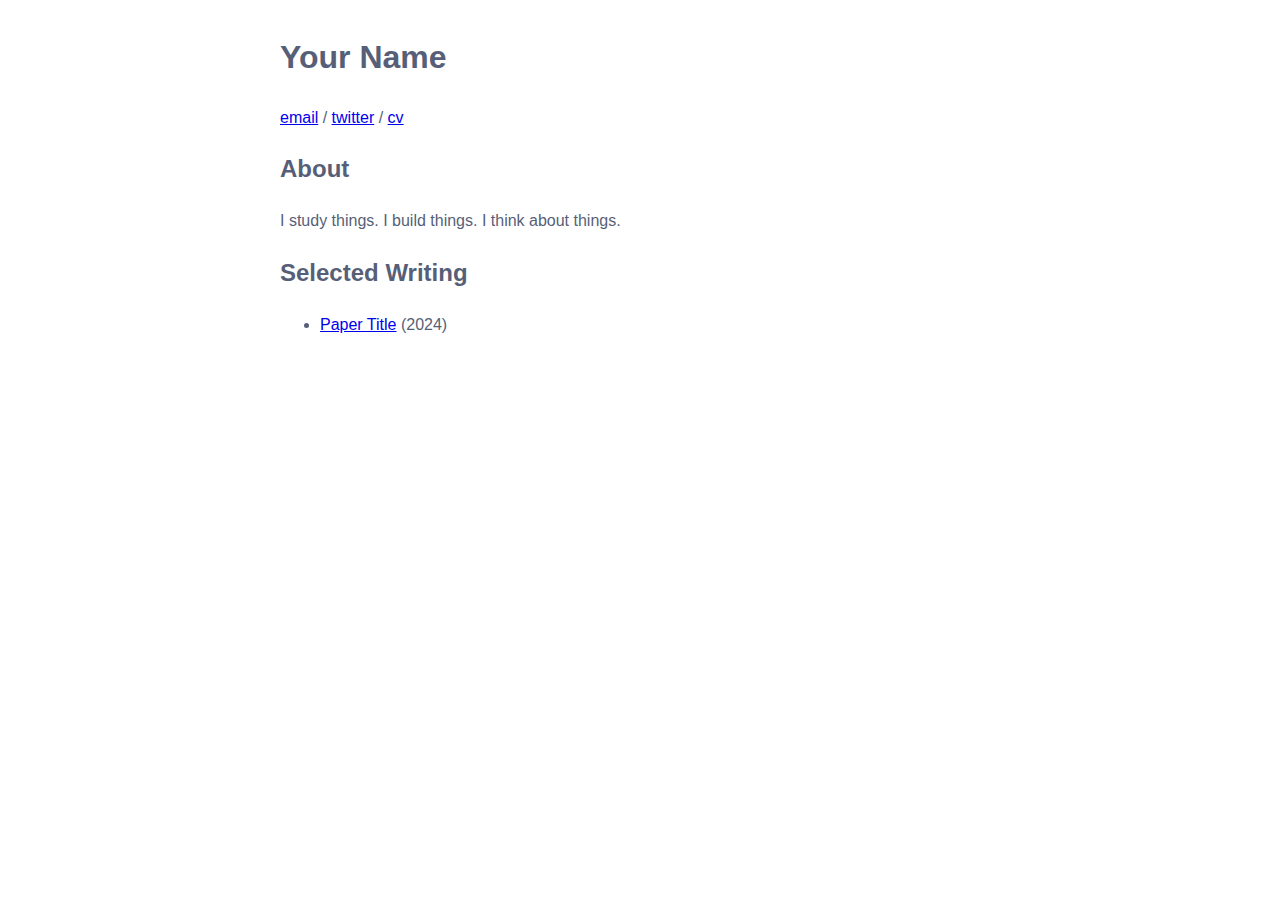
<file: index.html>
<!DOCTYPE html>
<html lang="en">
<head>
  <meta charset="UTF-8">
  <meta name="viewport" content="width=device-width, initial-scale=1.0">
  <title>Your Name</title>
  <link rel="stylesheet" href="style.css">
</head>
<body>
  <main>
    <h1>Your Name</h1>
    <p><a href="mailto:you@example.com">email</a> /
       <a href="https://twitter.com/yourhandle">twitter</a> /
       <a href="/cv.pdf">cv</a></p>

    <h2>About</h2>
    <p>I study things. I build things. I think about things.</p>

    <h2>Selected Writing</h2>
    <ul>
      <li><a href="#">Paper Title</a> (2024)</li>
    </ul>
  </main>
</body>
</html>
</file>
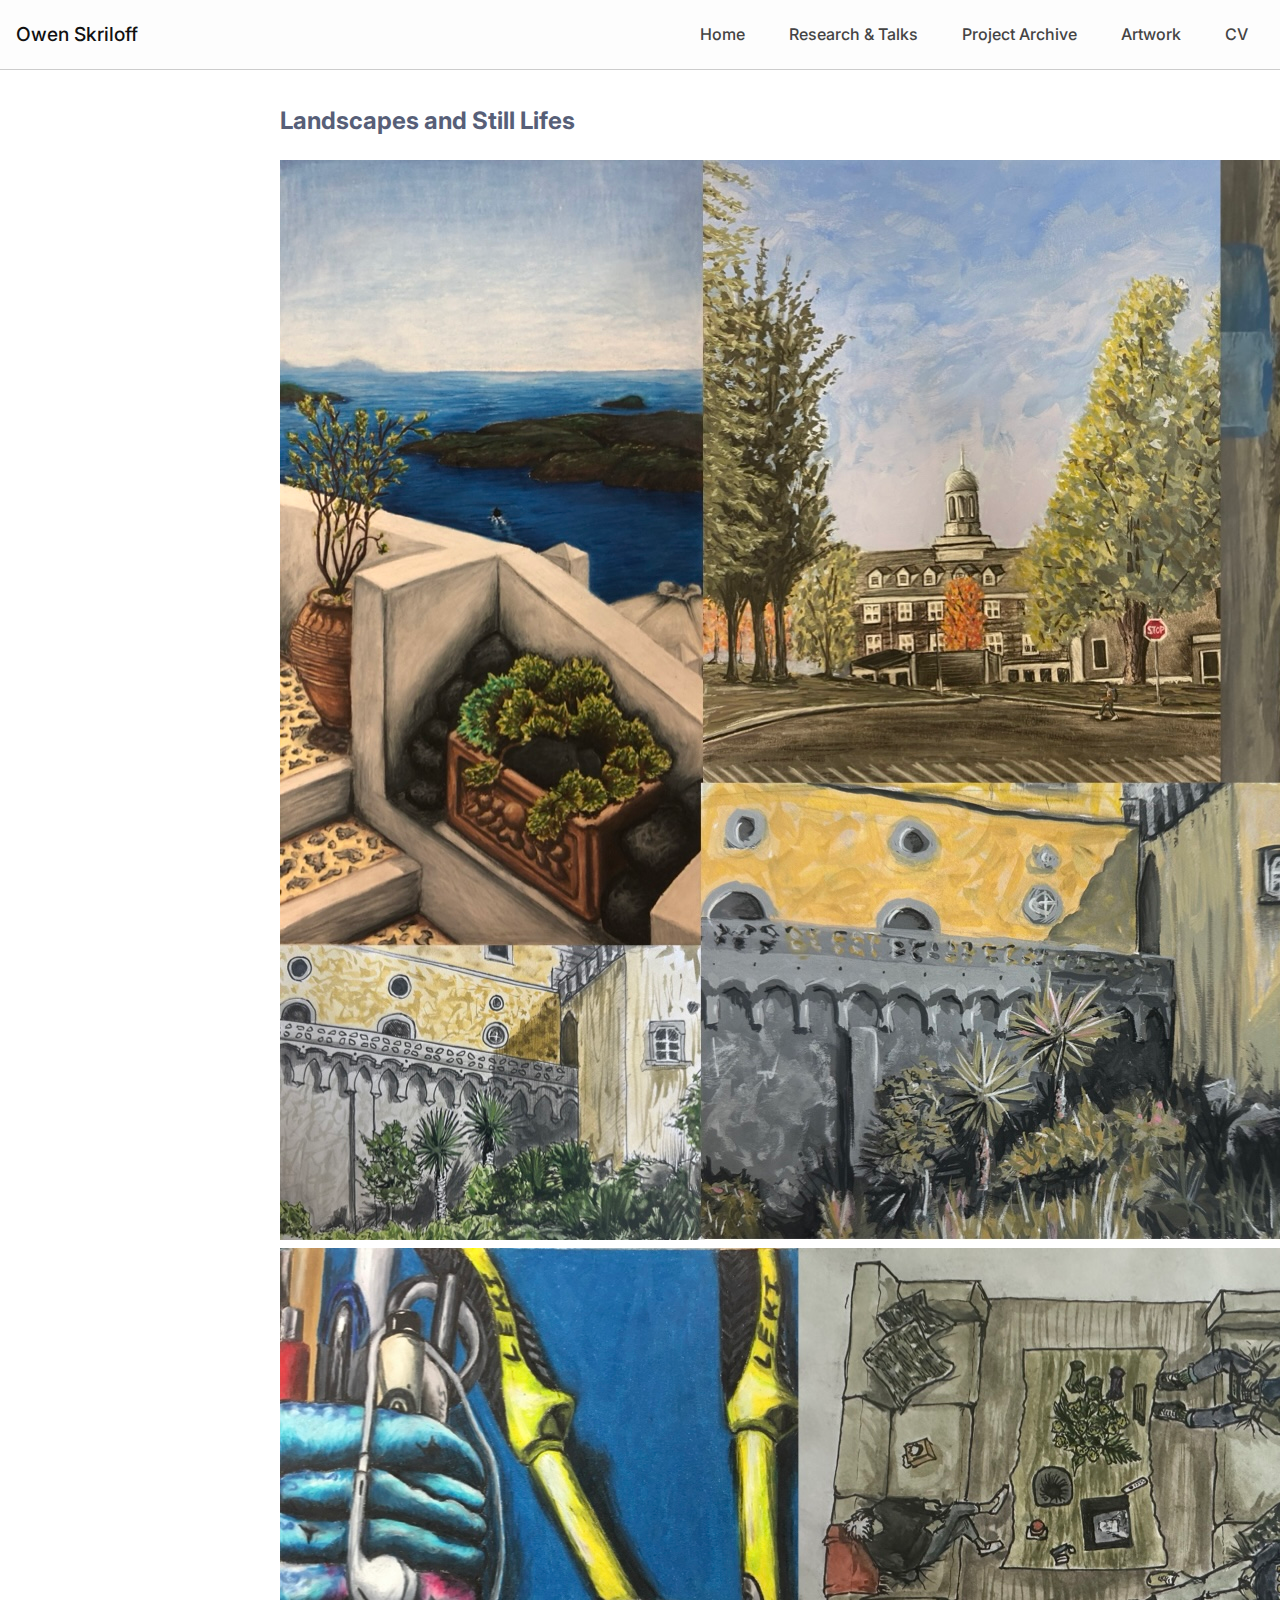
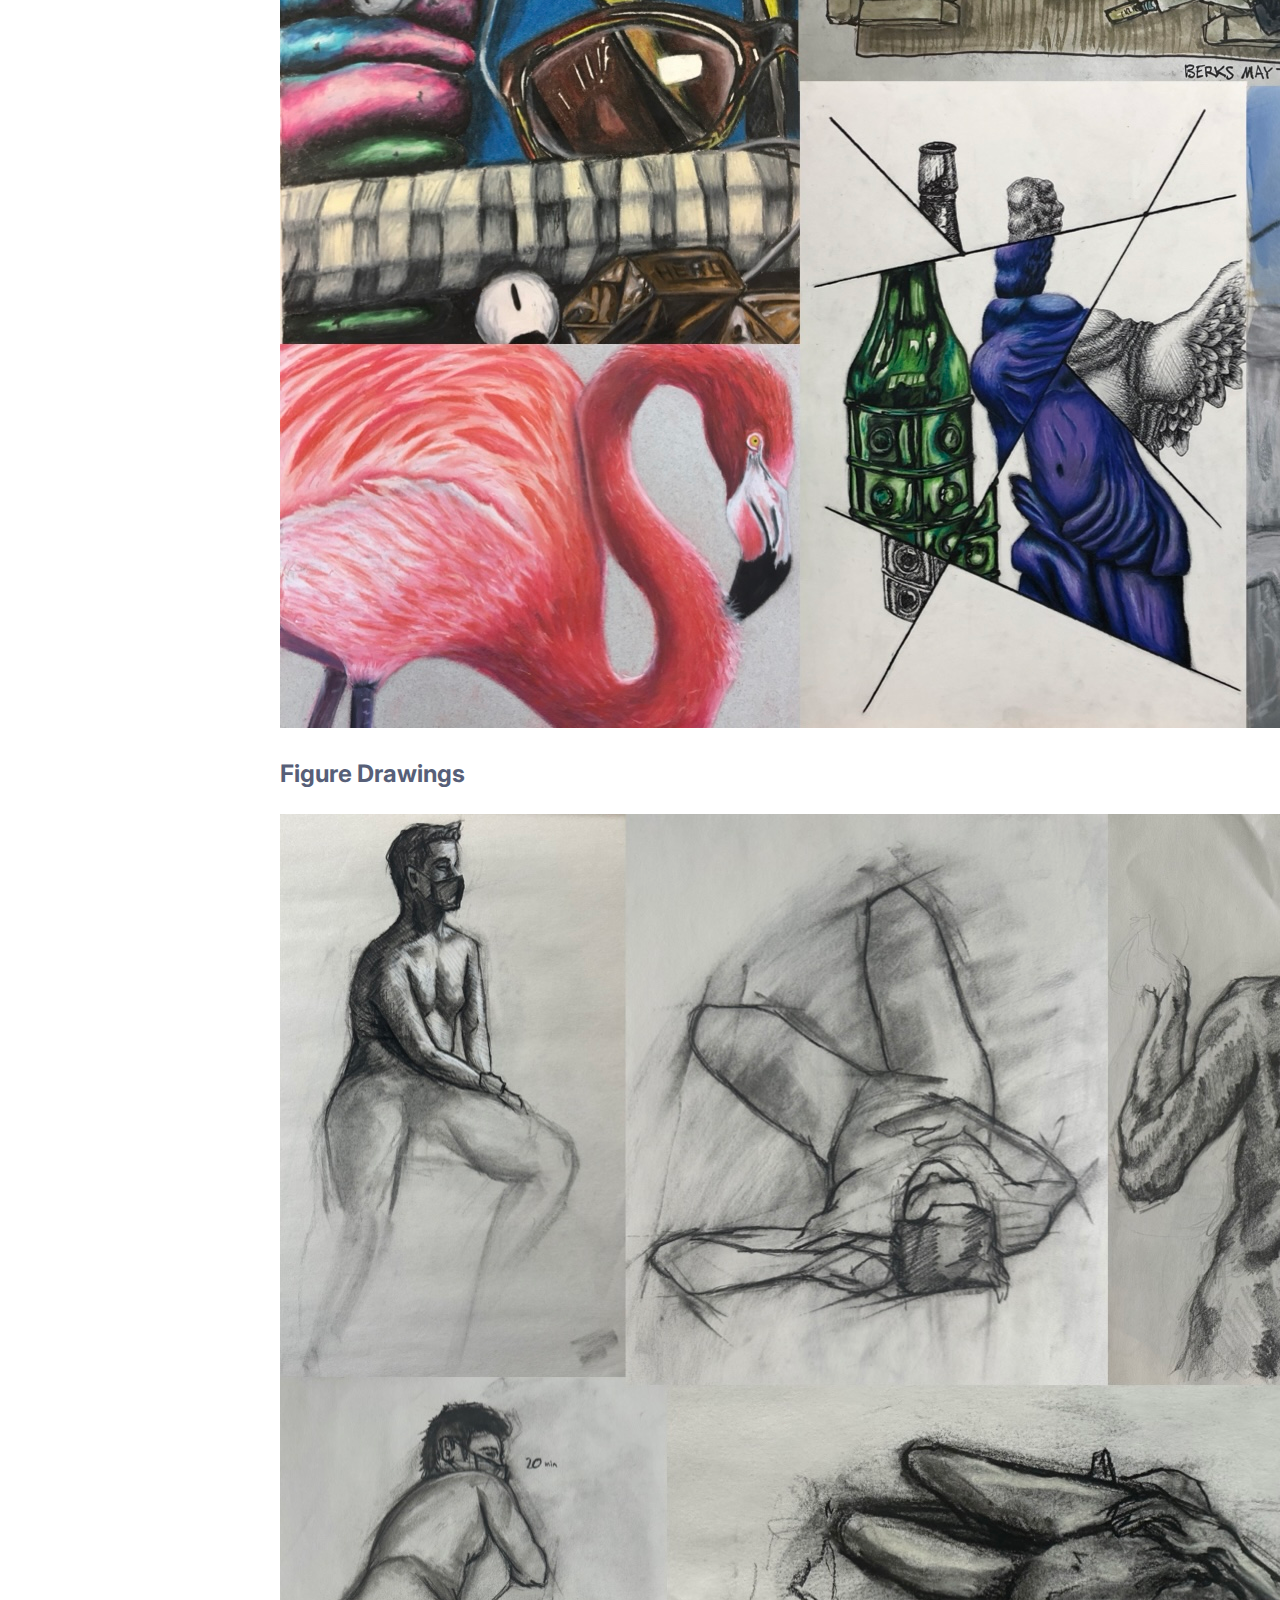
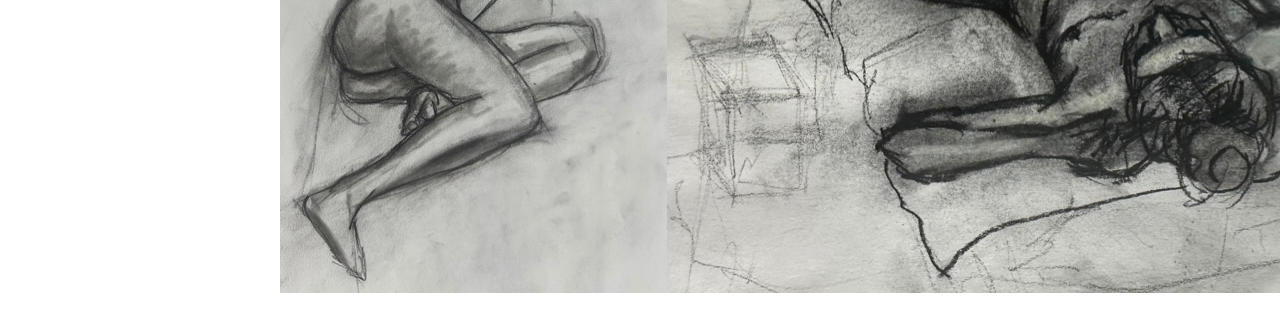
<file: art.html>
<!DOCTYPE html>
<html lang="en">
<head>
  <meta charset="UTF-8" />
  <meta name="viewport" content="width=device-width, initial-scale=1.0" />
  <title>Home – Owen Skriloff</title>
  <link rel="stylesheet" href="style.css" />
  <link href="https://fonts.googleapis.com/css2?family=Inter:wght@400;700&display=swap" rel="stylesheet">
</head>
<body>
  <header class="site-header">
    <div class="nav-left">
      <a href="index.html" class="site-name">Owen Skriloff</a>
    </div>
    <nav class="nav-right">
      <a href="index.html">Home</a>
      <a href="research.html">Research & Talks</a>
      <a href="projects.html">Project Archive</a>
      <a href="art.html">Artwork</a>
      <a href="cv.pdf" target="_blank">CV</a>
    </nav>
  </header>
  
  <main>
    <h2>
      Landscapes and Still Lifes
    </h2>
    <div class="pan-wrapper">
      <img src="ArtworkPPTims/landscape1.jpeg" alt="Artwork Poster 2" loading="lazy"/><img src="ArtworkPPTims/landscape2.jpeg" alt="Artwork Poster 3" loading="lazy"/>
    </div>

    <h2>
      Figure Drawings
    </h2>
    <div class="pan-wrapper">
      <img src="ArtworkPPTims/figures.jpeg" alt="Artwork Poster 1" loading="lazy" />
    </div>
    
  </main>

</body>
</html>
</file>
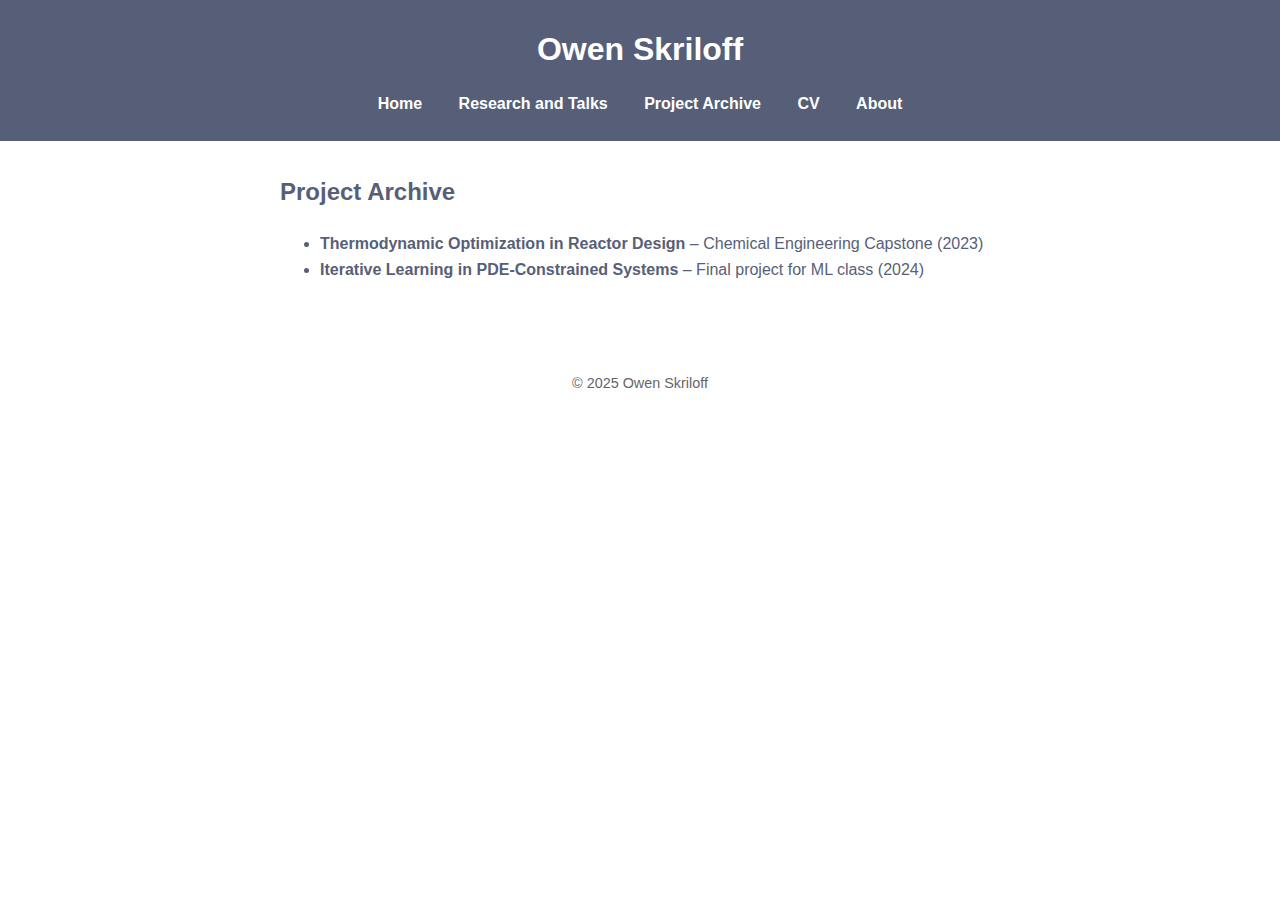
<file: projects.html>
<!DOCTYPE html>
<html lang="en">
<head>
  <meta charset="UTF-8" />
  <meta name="viewport" content="width=device-width, initial-scale=1.0" />
  <title>Project Archive – Owen Skriloff</title>
  <link rel="stylesheet" href="style.css" />
</head>
<body>
  <header>
    <h1>Owen Skriloff</h1>
    <nav>
      <a href="index.html">Home</a>
      <a href="research.html">Research and Talks</a>
      <a href="projects.html">Project Archive</a>
      <a href="cv.pdf" target="_blank">CV</a>
      <a href="about.html">About</a>
    </nav>
  </header>
  <main>
    <h2>Project Archive</h2>
    <ul>
      <li><strong>Thermodynamic Optimization in Reactor Design</strong> – Chemical Engineering Capstone (2023)</li>
      <li><strong>Iterative Learning in PDE-Constrained Systems</strong> – Final project for ML class (2024)</li>
    </ul>
  </main>
  <footer>
    <p>© 2025 Owen Skriloff</p>
  </footer>
</body>
</html>
</file>
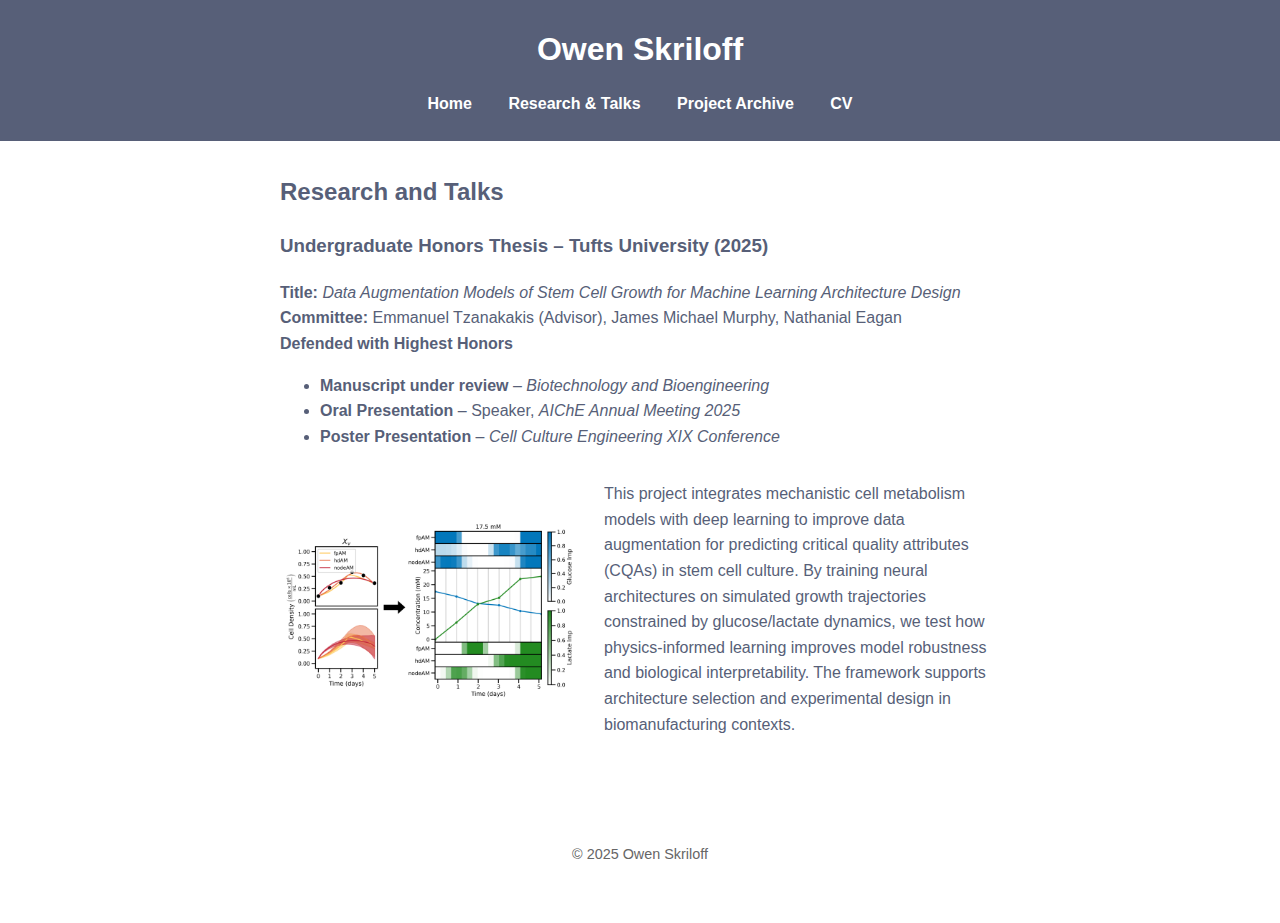
<file: research.html>
<!DOCTYPE html>
<html lang="en">
<head>
  <meta charset="UTF-8" />
  <meta name="viewport" content="width=device-width, initial-scale=1.0" />
  <title>Research and Talks – Owen Skriloff</title>
  <link rel="stylesheet" href="style.css" />
</head>
<body>
  <header>
    <h1>Owen Skriloff</h1>
    <nav>
      <a href="index.html">Home</a>
      <a href="research.html">Research & Talks</a>
      <a href="projects.html">Project Archive</a>
      <a href="cv.pdf" target="_blank">CV</a>
    </nav>
  </header>

  <main>
    <h2>Research and Talks</h2>

    <article class="research-item">
      <h3>Undergraduate Honors Thesis – Tufts University (2025)</h3>
      <p><strong>Title:</strong> <em>Data Augmentation Models of Stem Cell Growth for Machine Learning Architecture Design</em><br>
      <strong>Committee:</strong> Emmanuel Tzanakakis (Advisor), James Michael Murphy, Nathanial Eagan<br>
      <strong>Defended with Highest Honors</strong></p>
      <ul>
        <li><strong>Manuscript under review</strong> – <em>Biotechnology and Bioengineering</em></li>
        <li><strong>Oral Presentation</strong> – Speaker, <em>AIChE Annual Meeting 2025</em></li>
        <li><strong>Poster Presentation</strong> – <em>Cell Culture Engineering XIX Conference</em></li>
      </ul>
    
      <div class="research-split">
        <img src="images/thesis.png" alt="Thesis figure" class="research-figure" />
        <div class="research-description">
          <p>
            This project integrates mechanistic cell metabolism models with deep learning to improve data augmentation for predicting critical quality attributes (CQAs) in stem cell culture. By training neural architectures on simulated growth trajectories constrained by glucose/lactate dynamics, we test how physics-informed learning improves model robustness and biological interpretability. The framework supports architecture selection and experimental design in biomanufacturing contexts.
          </p>
        </div>
      </div>
    </article>

  </main>

  <footer>
    <p>© 2025 Owen Skriloff</p>
  </footer>
</body>
</html>
</file>
<file: style.css>
/* style.css */
body {
  font-family: 'Inter', sans-serif;
  margin: 0;
  padding: 0;
  background: #fff;
  color: #575f78;
  line-height: 1.6;
}

main {
  max-width: 720px;
  margin: 2em auto;
  padding: 0 1em;
}

header {
  background: #575f78;
  color: #fff;
  padding: 1.5em 0;
  text-align: center;
}

header h1 {
  margin: 0 0 0.5em;
  font-size: 2em;
}

nav a {
  margin: 0 1em;
  color: #fff;
  text-decoration: none;
  font-weight: bold;
}

nav a:hover {
  text-decoration: underline;
}

section h2 {
  font-weight: normal;
  border-bottom: 1px solid #ccc;
  padding-bottom: 0.2em;
  margin-bottom: 1em;
}

footer {
  text-align: center;
  padding: 3em 0;
  color: #666;
  font-size: 0.9em;
}

.profile-pic {
  float: right;
  margin: 0 0 1.5em 1.5em;
  max-width: 250px;
  height: auto;
  border-radius: 8px;
}

.research-split {
  display: flex;
  align-items: center;
  gap: 1.5em;
  margin-top: 1em;
  flex-wrap: wrap;
}

.research-figure {
  max-width: 300px;
  width: 100%;
  height: auto;
  border-radius: 6px;
  object-fit: contain;
  flex-shrink: 0;
}

.research-description {
  flex: 1;
  min-width: 250px;
}

.project-links {
  display: flex;
  justify-content: center;
  gap: 2em;
  margin-top: 1em;
  font-weight: bold;
}

.project-links a {
  color: #000;
  text-decoration: none;
}

.project-links a:hover {
  text-decoration: underline;
}

/* Header Layout */
.site-header {
  display: flex;
  justify-content: space-between;
  align-items: center;
  padding: 1.2em 1em;
  border-bottom: 1px solid #ccc;
  background-color: #fdfdfd; /* or your preferred background */
}

.site-name {
  font-size: 1.2em;
  font-weight: 500;
  text-decoration: none;
  color: #111; /* match your theme */
}

.site-name:hover {
  text-decoration: underline;
}

.nav-right a {
  margin-left: 1.5em;
  text-decoration: none;
  color: #444;
  font-weight: 500;
}

.nav-right a:hover {
  color: #000;
  text-decoration: underline;
}

.nav-indented {
  max-width: 720px;
  margin: 0 auto;
  padding: 0 1em;
  display: flex;
  justify-content: flex-end;
  gap: 1.5em;
}
</file>
